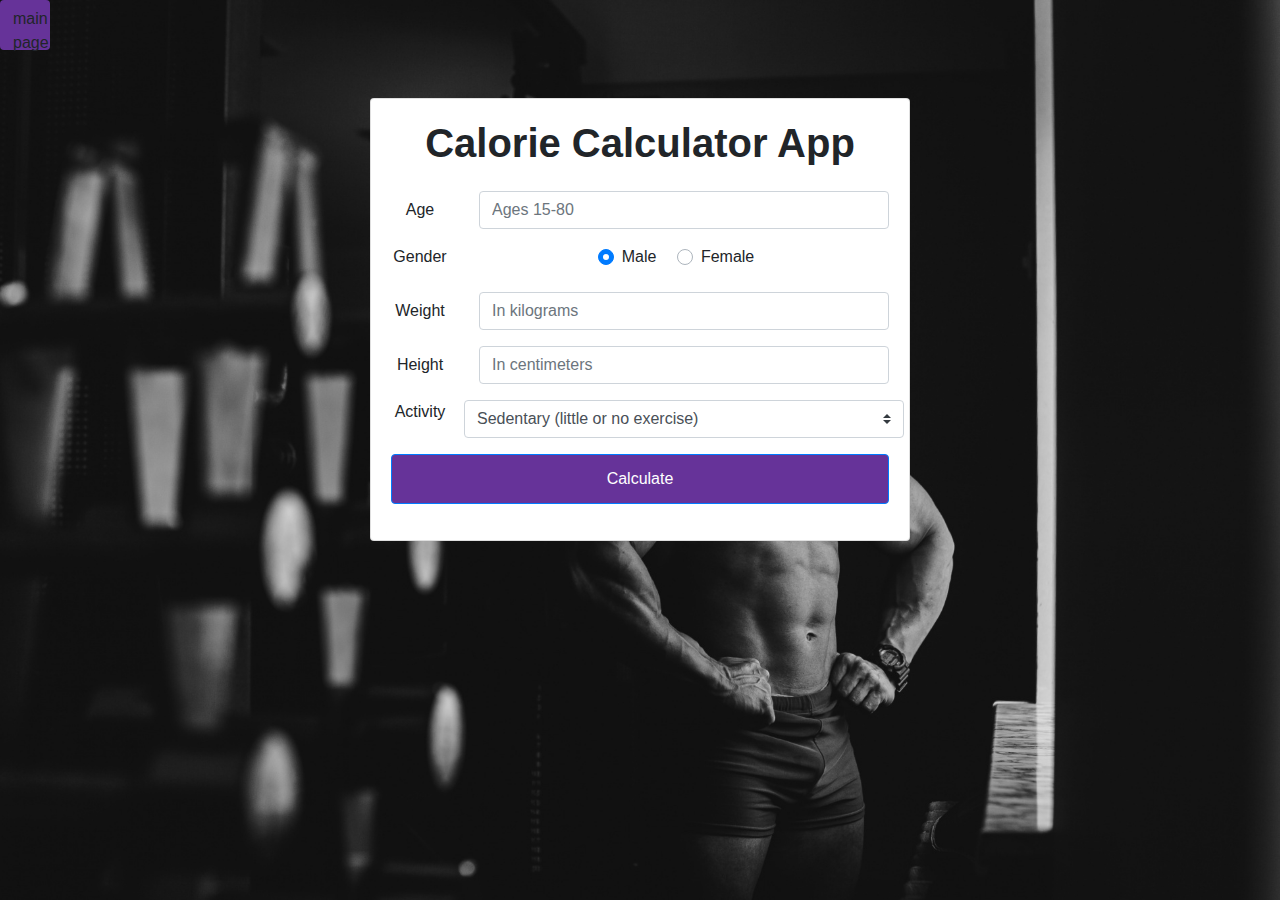
<file: cal.html>
<!doctype html>
<html lang="en">
  <head>
    <!-- Required meta tags -->
    <meta charset="utf-8">
    <meta name="viewport" content="width=device-width, initial-scale=1, shrink-to-fit=no">

    <!-- Bootstrap CSS -->
    <link rel="stylesheet" href="https://stackpath.bootstrapcdn.com/bootstrap/4.5.2/css/bootstrap.min.css" integrity="sha384-JcKb8q3iqJ61gNV9KGb8thSsNjpSL0n8PARn9HuZOnIxN0hoP+VmmDGMN5t9UJ0Z" crossorigin="anonymous">

    <title>Calorie Calculator</title>

    <style>
      body{
        
        background-image: url(img/background.jpg);
        background-position: center;
        background-repeat: no-repeat;
        background-size: cover;
        background-attachment: fixed;
        width: auto;
        height: auto;
        
      }
      #loading, #results {
        display: none;
      }
      #loading {
        width: 100%;
      }
    .btn{
      width: 50px;
      height: 50px;
      background-color: rebeccapurple;
      position: relative;
    }
    
    </style>
  </head>
  <body>
    <a class="btn" href="mainpage.html">main page</a>
    <div class="container mb-5 "  >
      <div class="row">
        <div class="col-lg-6 mx-auto">
          <div class="card card-body text-center mt-5">
            <h1 class="heading display-5 pb-3 font-weight-bold">Calorie Calculator App</h1>
            <form id="calorie-form">

              <div class="form-group row">
                <label for="age" class="col-sm-2 col-form-label">Age</label>
                <div class="col-sm-10">
                  <input type="number" class="form-control" id="age" placeholder="Ages 15-80" required s>
                </div>
              </div>

              <fieldset class="form-group">
                <div class="row">
                  <legend class="col-form-label col-sm-2 pt-0">Gender</legend>
                  <div class="col-sm-10" id="form-radio">
                    <div class="custom-control custom-radio custom-control-inline">
                      <input type="radio" id="male" name="customRadioInline1" class="custom-control-input" checked="checked" required>
                      <label class="custom-control-label" for="male">Male</label>
                    </div>
                    <div class="custom-control custom-radio custom-control-inline">
                      <input type="radio" id="female" name="customRadioInline1" class="custom-control-input" required>
                      <label class="custom-control-label" for="female">Female</label>
                    </div>  
                  </div>
                </div> 
              </fieldset> 

              <div class="form-group row">
                <label for="weight" class="col-sm-2 col-form-label">Weight</label>
                <div class="col-sm-10">
                  <input type="number" class="form-control" id="weight" placeholder="In kilograms"Required>
                </div>
              </div>

              <div class="form-group row">
                <label for="height" class="col-sm-2 col-form-label">Height</label>
                <div class="col-sm-10">
                  <input type="number" class="form-control" id="height" placeholder="In centimeters" required>
                </div>
              </div>
              
              <div class="form-group row" >
                <legend class="col-form-label col-sm-2 pt-0">Activity</legend>
                <select class="custom-select col-sm-10" id="list" required>
                  <option selected value="1">Sedentary (little or no exercise)</option>
                  <option value="2">Lightly active (light exercise/sports 1-3 days/week)</option>
                  <option value="3">Moderately active (moderate exercise/sports 3-5 days/week)</option>
                  <option value="4">Very active (hard exercise/sports 6-7 days a week)</option>
                  <option value="5">Extra active (very hard exercise/sports & physical job or 2x training)</option>
                </select>
              </div>

              <div class="form-group">
                <input type="submit" value="Calculate" class="btn btn-primary btn-block">
              </div>

            </form>

            <div id="loading">
              <img src="./img/Loading.gif" alt="">
            </div>

            <div id="results" class="pt-4">
              <h5>Total Calories</h5>
              <div class="form-group">
                <div class="input-group">
                  <input type="number" class="form-control" id="total-calories" disabled  style="background-color: rgb(85, 209, 85);"  >
                </div>
                <h5 style="color: rgb(85, 209, 85);">kcal/day</h5>
              </div>  
              <p class="font-weight-bold" style="color: rgb(85, 209, 85);">If you want to gain a 1/2 kilo per week, you must add 500 calories above your daily calories</p> 
              <p class="font-weight-bold" style="color: rgb(85, 209, 85);">If you want to gain a kilo per week, you must add 1000 calories above your daily calories</p>
              <p class="font-weight-bold " style="color: rgb(177, 75, 67);">If you want to lose a 1/2 kilo per week, you must reduce 500 calories above your daily calories</p>  
              <p class="font-weight-bold" style="color: rgb(177, 75, 67);">If you want to lose a kilo per week, you must reduce 1000 calories above your daily calories</p> 
                                
            </div>
          </div>
        </div>
        
      </div>
      
    </div>
    

    <script src="https://code.jquery.com/jquery-3.5.1.slim.min.js" integrity="sha384-DfXdz2htPH0lsSSs5nCTpuj/zy4C+OGpamoFVy38MVBnE+IbbVYUew+OrCXaRkfj" crossorigin="anonymous"></script>
    <script src="https://cdn.jsdelivr.net/npm/popper.js@1.16.1/dist/umd/popper.min.js" integrity="sha384-9/reFTGAW83EW2RDu2S0VKaIzap3H66lZH81PoYlFhbGU+6BZp6G7niu735Sk7lN" crossorigin="anonymous"></script>
    <script src="https://stackpath.bootstrapcdn.com/bootstrap/4.5.2/js/bootstrap.min.js" integrity="sha384-B4gt1jrGC7Jh4AgTPSdUtOBvfO8shuf57BaghqFfPlYxofvL8/KUEfYiJOMMV+rV" crossorigin="anonymous"></script>
    <script src="script.js"></script>
  </body>
</html>
</file>
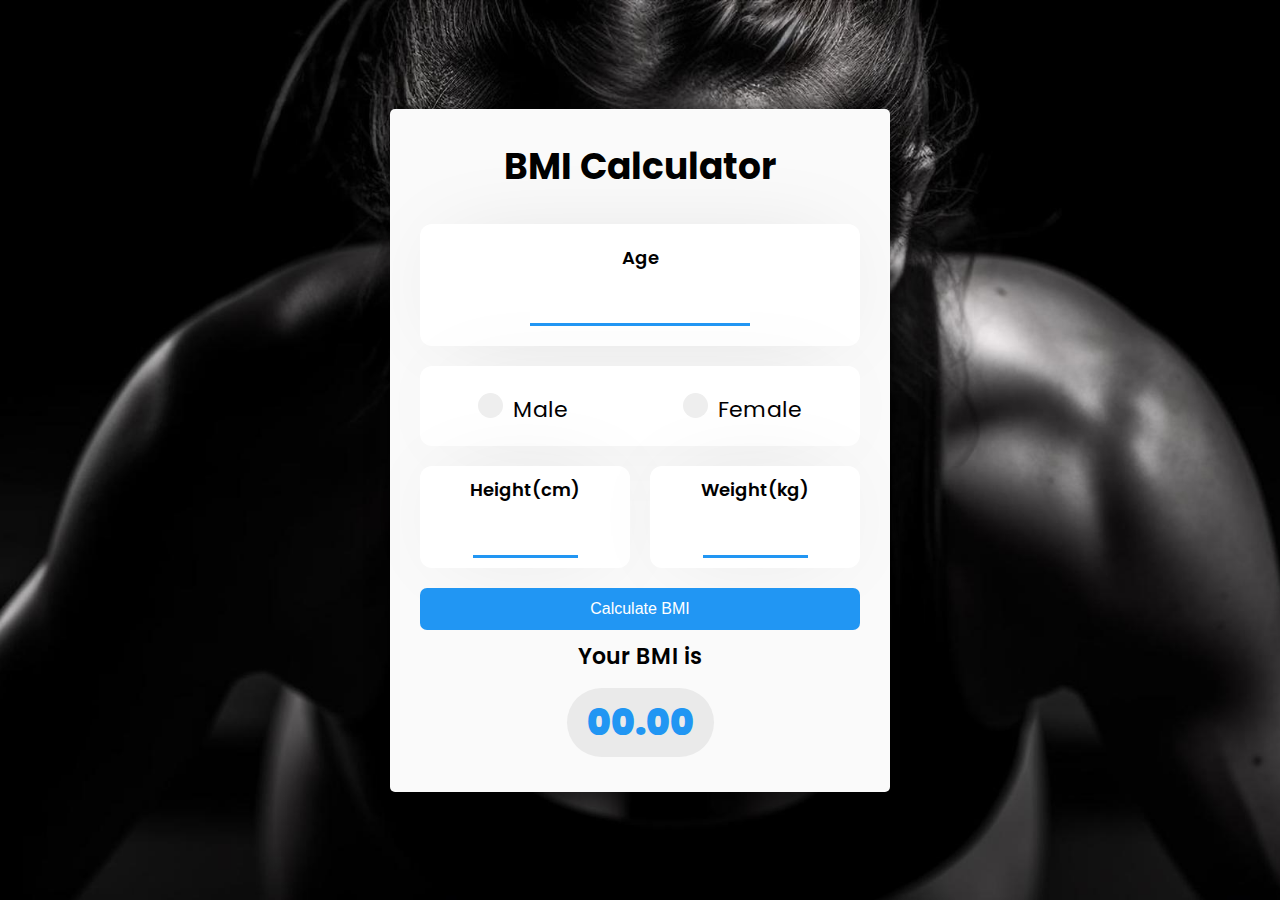
<file: IBM.html>
<!DOCTYPE html>
<html lang="en">
    <!-- By Ali Aslan -->
<head>
    <meta charset="UTF-8">
    <meta http-equiv="X-UA-Compatible" content="IE=edge">
    <meta name="viewport" content="width=device-width, initial-scale=1.0">
    <link rel="stylesheet" href="style.css">
    <title>BMI Calculator</title>
</head>
<body>
    
    <div class="container">
        <div class="box">
          <h1>BMI Calculator</h1>
          <div class="content">


            <div class="input">
                <label for="height">Age</label>
                <input type="text" class="text-input" id="age" autocomplete="off" required/>
            </div>

            <div class="gender">

                <label class="container">
                    <input type="radio" name="radio" id="m"><p class="text">Male</p>
                    <span class="checkmark"></span>
                  </label>


                <label class="container">
                    <input type="radio" name="radio" id="f" ><p class="text">Female</p>
                      <span class="checkmark"></span>
                    </label>

            </div>

            <div class="containerHW">
            <div class="inputH">
              <label for="height">Height(cm)</label>
              <input type="number" id="height" required>
            </div>

            <div class="inputW">
              <label for="weight">Weight(kg)</label>
              <input type="number" id="weight" required>
            </div>
          </div>

            <button class="calculate" id="submit" onclick="calculate();">Calculate BMI</button>
          </div>
          <div class="result">
            <p>Your BMI is</p>
            <div id="result">00.00</div>
            <p class="comment"></p>
          </div>
          
        
      

        </div>
      </div>




      
    <!-- The Modal -->
    <div id="myModal" class="modal">
      <!-- Modal content -->
    <div class="modal-content">
      <span class="close">&times;</span>
      <p id="modalText"></p>
    </div></div>



    
<script src="IBM.js"></script>

</body>
</html>
</file>
<file: style.css>
/* Import Google Font - Poppins */
@import url('https://fonts.googleapis.com/css2?family=Poppins:wght@400;500;600;700&display=swap');
    *{
    margin: 0;
    padding: 0;
    box-sizing: border-box;
    font-family: 'Poppins', sans-serif;
    }
    
    body{
    display: flex;
    align-items: center;
    justify-content: center;
    min-height: 100vh;
    background-image: url(img/hh.jpg);
    background-position: center;
    background-repeat: no-repeat;
    background-size: cover;
    background-attachment: fixed;
    }
/* 
  .container {
    min-width: 250px;
  } */

  .box {
    width: 500px;
    background: #fafafa;
    border-radius: 5px;
    text-align: center;
    box-shadow: 2px 2px 20px 5px rgba(0,0,0,0.5);
    margin-top: 2rem;
    margin-bottom: 2rem;

  }


  h1 {
    color: rgb(0, 0, 0, 1);
    font-weight: bold;
    font-size: 36px;
    padding: 30px 0;
    
  }


    
    .content {
        padding: 0 30px;
        
    }
    
    .input {
        background: #fff;
        box-shadow: 0px 0px 95px -30px rgba(0, 0, 0, 0.15);
        border-radius: 12px;
        padding: 20px 0;
        margin-bottom: 20px;
    }

    
    .input label {
        display: block;
        font-size: 18px;
        font-weight: 600;
        color: #000;
        margin-bottom: 20px;
    }
    .input input {
        outline: none;
        border: none;
        border-bottom: 3px solid #2196F3;
        width: 50%;
        text-align: center;
        font-size: 28px;
        font-family: "Nunito", sans-serif;
    }


    
    .inputW {
        background: #fff;
        box-shadow: 0px 0px 95px -30px rgba(0, 0, 0, 0.15);
        border-radius: 12px;
        padding: 10px 0;
        margin-bottom: 20px;
    }


    .inputW label {
        display: block;
        font-size: 18px;
        font-weight: 600;
        color: #000;
        margin-bottom: 20px;
    }
   .inputW input {
        outline: none;
        border: none;
        border-bottom: 3px solid #2196F3;
        width: 50%;
        text-align: center;
        font-size: 28px;
        font-family: "Nunito", sans-serif;
    }

    .inputH {
        background: #fff;
        box-shadow: 0px 0px 95px -30px rgba(0, 0, 0, 0.15);
        border-radius: 12px;
        padding: 10px 0;
        margin-bottom: 20px;
        margin-right: 20px;
    }


    .inputH label {
        display: block;
        font-size: 18px;
        font-weight: 600;
        color: #000;
        margin-bottom: 20px;
    }
   .inputH input {
        outline: none;
        border: none;
        border-bottom: 3px solid #2196F3;
        width: 50%;
        text-align: center;
        font-size: 28px;
        font-family: "Nunito", sans-serif;
    }

  
button.calculate {
    cursor: pointer;
    font-family: "Nunito", sans-serif;
    color: #fff;
    background: #2196F3;
    font-size: 16px;
    border-radius: 7px;
    padding: 12px 0;
    width: 100%;
    outline: none;
    border: none;
    transition: all 0.5s;
  }
  button.calculate:hover {
    background: #0044ff;
  }

  
  
.result {
    padding: 10px 20px;
  }
  .result p {
    font-weight: 600;
    font-size: 22px;
    color: #000;
    margin-bottom: 15px;
  }
  .result #result {
    font-size: 36px;
    font-weight: 900;
    color: #2196F3;
    background-color: #eaeaea;
    display: inline-block;
    padding: 7px 20px;
    border-radius: 55px;
    margin-bottom: 25px;
  }
  #comment {
    color: #2196F3;
    font-weight: 800;
  }

.comment {
    display: none;
    border: dashed 1px;
    border-radius: 7px;
    padding: 5px;
}

.footer {
    display: flex;
    justify-content: start;
    align-items: center;
    padding: 10px 15px
}

.footer-text {
    text-decoration: none;
    color: rgba(40, 40, 40, 0.8);
    font-family: 'Poppins', sans-serif;
    font-weight: 200;
    font-size: 14px;
    transition: all 0.5;
}

.footer-text:hover {
    color: rgba(40, 40, 40, 1);
}

.gender {
    display: flex;
    justify-content: space-around;
    align-items: center;
    align-content: center;
    background: #fff;
    box-shadow: 0px 0px 95px -30px rgba(0, 0, 0, 0.15);
    border-radius: 12px;
    padding: 20px 0;
    margin-bottom: 20px;
}

  /* Style for Radio */
.gender .container {
    display: block;
    position: relative;
    padding-left: 35px;
    /* margin-bottom: 12px; */
    margin-top: 7px;
    cursor: pointer;
    font-size: 22px;
    -webkit-user-select: none;
    -moz-user-select: none;
    -ms-user-select: none;
    user-select: none;
  }
  
  /* Hide the browser's default radio button */
  .gender .container input {
    position: absolute;
    opacity: 0;
    cursor: pointer;
  }
  
  /* Create a custom radio button */
  .checkmark {
    position: absolute;
    top: 0;
    left: 0;
    height: 25px;
    width: 25px;
    background-color: #eee;
    border-radius: 50%;
  }
  
  /* On mouse-over, add a grey background color */
  .gender .container:hover input ~ .checkmark {
    background-color: #ccc;
  }
  
  /* When the radio button is checked, add a blue background */
  .gender .container input:checked ~ .checkmark {
    background-color: #2196F3;
  }
  
  /* Create the indicator (the dot/circle - hidden when not checked) */
  .checkmark:after {
    content: "";
    position: absolute;
    display: none;
  }
  
  /* Show the indicator (dot/circle) when checked */
  .gender .container input:checked ~ .checkmark:after {
    display: block;
  }
  
  /* Style the indicator (dot/circle) */
  .gender .container .checkmark:after {
       top: 9px;
      left: 9px;
      width: 8px;
      height: 8px;
      border-radius: 50%;
      background: white;
  }
  /* END Style for Radio */

.containerHW {
    display: flex;
    justify-content: space-around;
    align-items: center;
}
  




/* The Modal (background) */
.modal {
  display: none; /* Hidden by default */
  position: fixed; /* Stay in place */
  z-index: 1; /* Sit on top */
  padding-top: 100px; /* Location of the box */
  left: 0;
  top: 0;
  width: 100%; /* Full width */
  height: 100%; /* Full height */
  overflow: auto; /* Enable scroll if needed */
  background-color: rgb(0,0,0); /* Fallback color */
  background-color: rgba(0,0,0,0.4); /* Black w/ opacity */
  padding-top: 300px;

}

/* Modal Content */
.modal-content {
  background-color: #fefefe;
  margin: auto;
  padding: 20px;
  border: 1px solid #888;
  width: 600px;
  border-radius: 10px;
  box-shadow: #393c76 -1px 2px 2px 1px;
}

#modalText {
  padding-top: 8px;
  padding-right: 5px;
  font-size: 18px;
  font-family: 'Poppins', sans-serif;
  color: rgb(24, 23, 23);
}

.modal-wrong {
border: 2px solid red;
}

.modal-correct {
  border: 2px solid green;
  }

/* The Close Button */
.close {
  color: #aaaaaa;
  float: right;
  font-size: 28px;
  font-weight: bold;
  cursor: pointer;
  transition: all 0.3s;
}

.close:hover {
  color: #d41111; 
}





@media (max-width: 700px){


    .box {
        width: 360px;
    }



    
    .input label {

        font-size: 18px;
    }

    .inputH label, .inputW label {
        font-size: 14px;
    }


    .input input, .inputH input, .inputW input{
        font-size: 24px;
    }


    .modal-content {

      width: 380px;
    }



}
</file>
